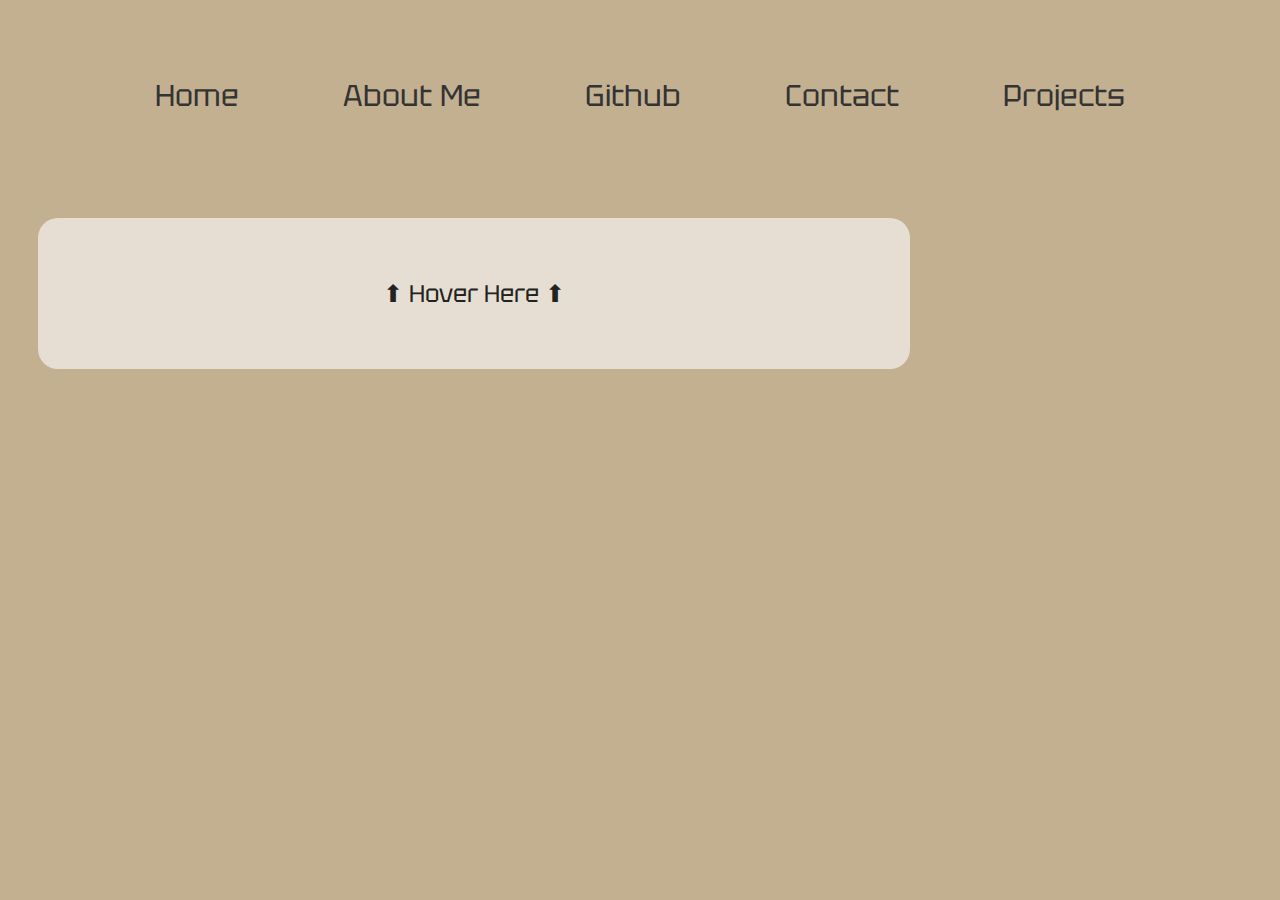
<file: portfolio webpage/index.html>
<!DOCTYPE html>
<html lang="en">
<head>
    <meta charset="UTF-8">
    <meta name="viewport" content="width=device-width, initial-scale=1.0">
    <title>Joseph Gjelaj Portfolio Website</title>
    <link rel="stylesheet" href="style.css">
    <link rel="preconnect" href="https://fonts.googleapis.com">
    <link rel="preconnect" href="https://fonts.gstatic.com" crossorigin>
    <link href="https://fonts.googleapis.com/css2?family=Tektur:wght@400..900&display=swap" rel="stylesheet">
</head>
<body>
    <!-- HEADER WITH NAV + HERO TOGETHER -->
    <section class="header">
        <nav>
            <div class="nav-links">
                <ul>
                    <li><a href="index.html">Home</a></li>
                    <li><a href="aboutme.html">About Me</a></li>
                    <li><a href="github.html">Github</a></li>
                    <li><a href="contact.html">Contact</a></li>
                    <li><a href="projects.html">Projects</a></li>
                </ul>
            </div>
        </nav>

        <!-- HERO CONTENT INSIDE HEADER -->
        <div class="hero">
            <div class="hover-message">⬆ Hover Here ⬆</div>
            <div class="hero-content"> 
            <h1>Hi, I'm Joseph Gjelaj</h1>
            <h2>Aspiring Software Engineer</h2>
            <p>I build applications with Python, Angular, React, Java, and SQL. I prefer more of a back-end data role but I do know how to work with front end aswell.Aswell, I'm Passionate about problem-solving and creating scalable software.</p>
            <a href="images/jgresume.pdf" class="resume-btn" target="_blank">View Resume</a>
            </div>
        </div>
    </section>
</body>
</html>
</file>
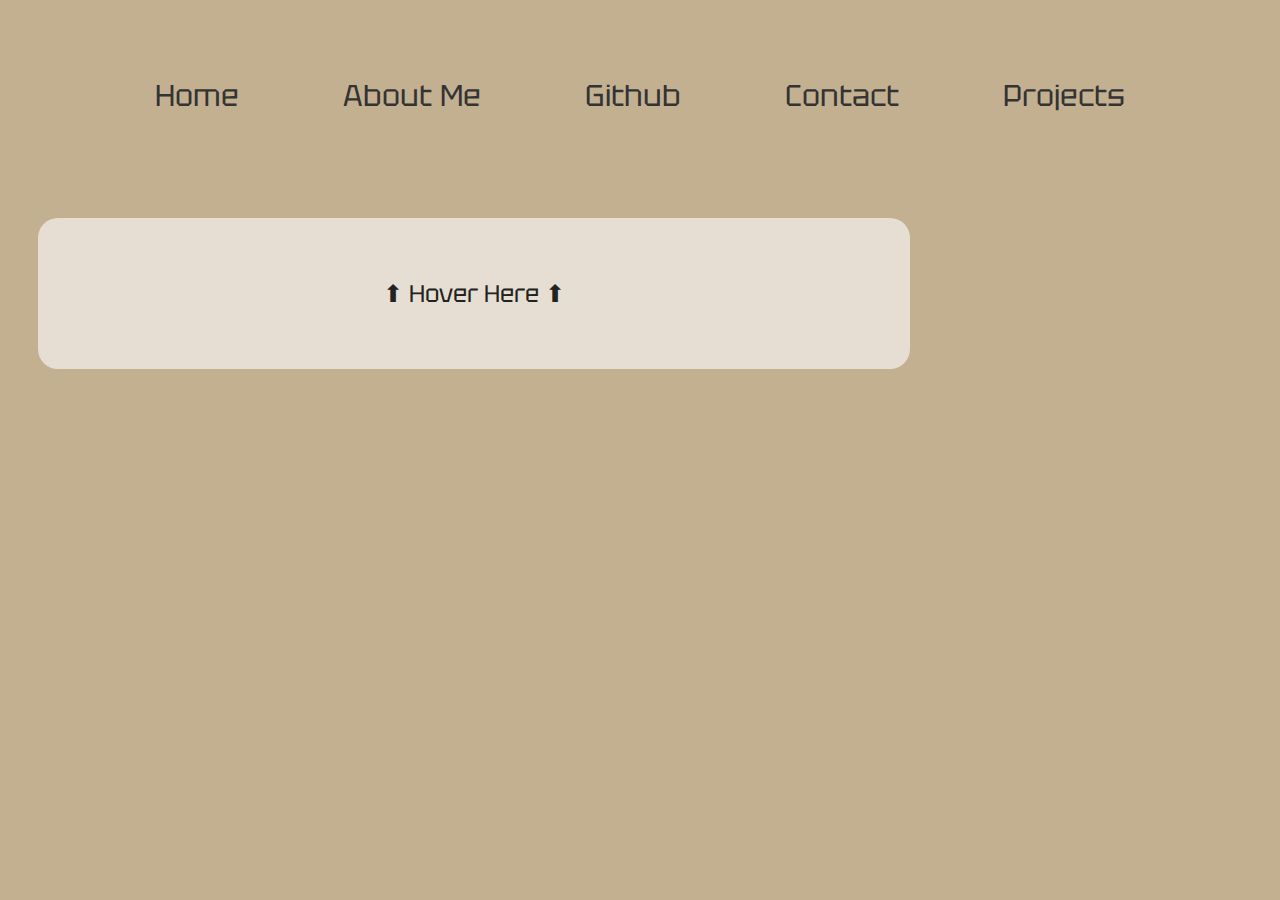
<file: portfolio webpage/y/index.html>
<!DOCTYPE html>
<html lang="en">
<head>
    <meta charset="UTF-8">
    <meta name="viewport" content="width=device-width, initial-scale=1.0">
    <title>Joseph Gjelaj Portfolio Website</title>
    <link rel="stylesheet" href="style.css">
    <link rel="preconnect" href="https://fonts.googleapis.com">
    <link rel="preconnect" href="https://fonts.gstatic.com" crossorigin>
    <link href="https://fonts.googleapis.com/css2?family=Tektur:wght@400..900&display=swap" rel="stylesheet">
</head>
<body>
    <!-- HEADER WITH NAV + HERO TOGETHER -->
    <section class="header">
        <nav>
            <div class="nav-links">
                <ul>
                    <li><a href="index.html">Home</a></li>
                    <li><a href="aboutme.html">About Me</a></li>
                    <li><a href="github.html">Github</a></li>
                    <li><a href="contact.html">Contact</a></li>
                    <li><a href="projects.html">Projects</a></li>
                </ul>
            </div>
        </nav>

        <!-- HERO CONTENT INSIDE HEADER -->
        <div class="hero">
            <div class="hover-message">⬆ Hover Here ⬆</div>
            <div class="hero-content"> 
            <h1>Hi, I'm Joseph Gjelaj</h1>
            <h2>Aspiring Software Engineer</h2>
            <p>I build applications with Python, Angular, React, Java, and SQL. I prefer more of a back-end data role but I do know how to work with front end aswell.Aswell, I'm Passionate about problem-solving and creating scalable software.</p>
            <a href="images/jgresume.pdf" class="resume-btn" target="_blank">View Resume</a>
            </div>
        </div>
    </section>
</body>
</html>
</file>
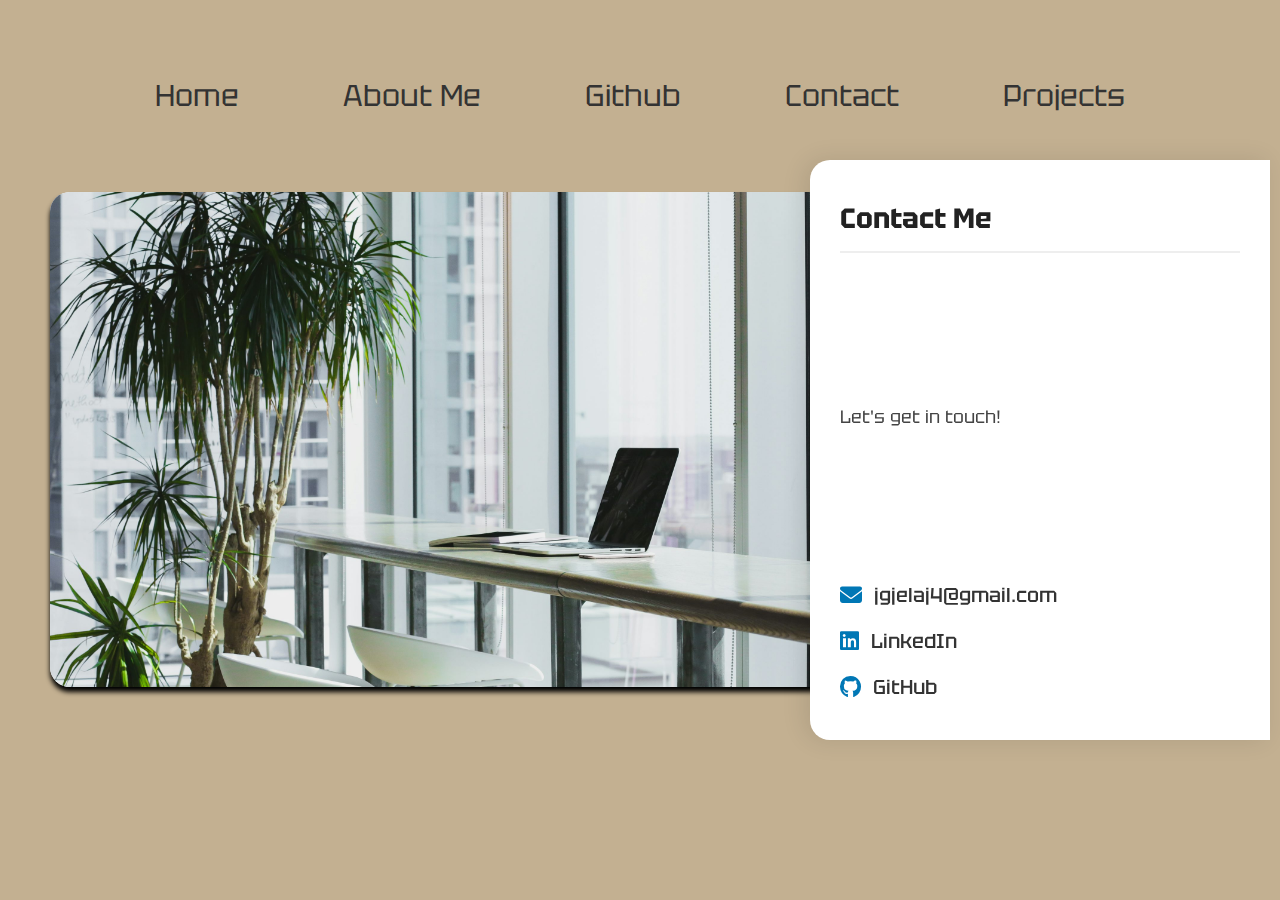
<file: portfolio webpage/contact.html>
<!DOCTYPE html>
<html lang="en">
<head>
    <head>
    <meta charset="UTF-8">
    <meta name="viewport" content="width=device-width, initial-scale=1.0">
    <title>Joseph Gjelaj Portfolio Website</title>
    <link rel="stylesheet" href="style.css">

    <!-- Google Fonts -->
    <link rel="preconnect" href="https://fonts.googleapis.com">
    <link rel="preconnect" href="https://fonts.gstatic.com" crossorigin>
    <link href="https://fonts.googleapis.com/css2?family=Tektur:wght@400..900&display=swap" rel="stylesheet">

    <!-- Font Awesome (icons) -->
    <link rel="stylesheet" href="https://cdnjs.cloudflare.com/ajax/libs/font-awesome/6.4.0/css/all.min.css">
</head>

<body>
    <!-- HEADER WITH NAV + HERO TOGETHER -->
    <section class="header4">
        <nav>
            <div class="nav-links">
                <ul>
                    <li><a href="index.html">Home</a></li>
                    <li><a href="aboutme.html">About Me</a></li>
                    <li><a href="github.html">Github</a></li>
                    <li><a href="contact.html">Contact</a></li>
                    <li><a href="projects.html">Projects</a></li>
                </ul>
            </div>
        </nav>
            <div class="page-wrapper">
                <div class="left-side"></div>
                    <div class="contact-box">
                        <h1>Contact Me</h1>
                        <p>Let's get in touch!</p>
                        <ul>
                            <li><i class="fas fa-envelope"></i><a href="mailto:jgjelaj4@gmail.com">jgjelaj4@gmail.com</a></li>
                            <li><i class="fab fa-linkedin"></i><a href="https://www.linkedin.com/in/joseph-gjelaj-162918275/">LinkedIn</a></li>
                            <li><i class="fab fa-github"></i><a href="https://github.com/Josephg141">GitHub</a></li>
                        </ul>
            </div>
        </div>
</file>
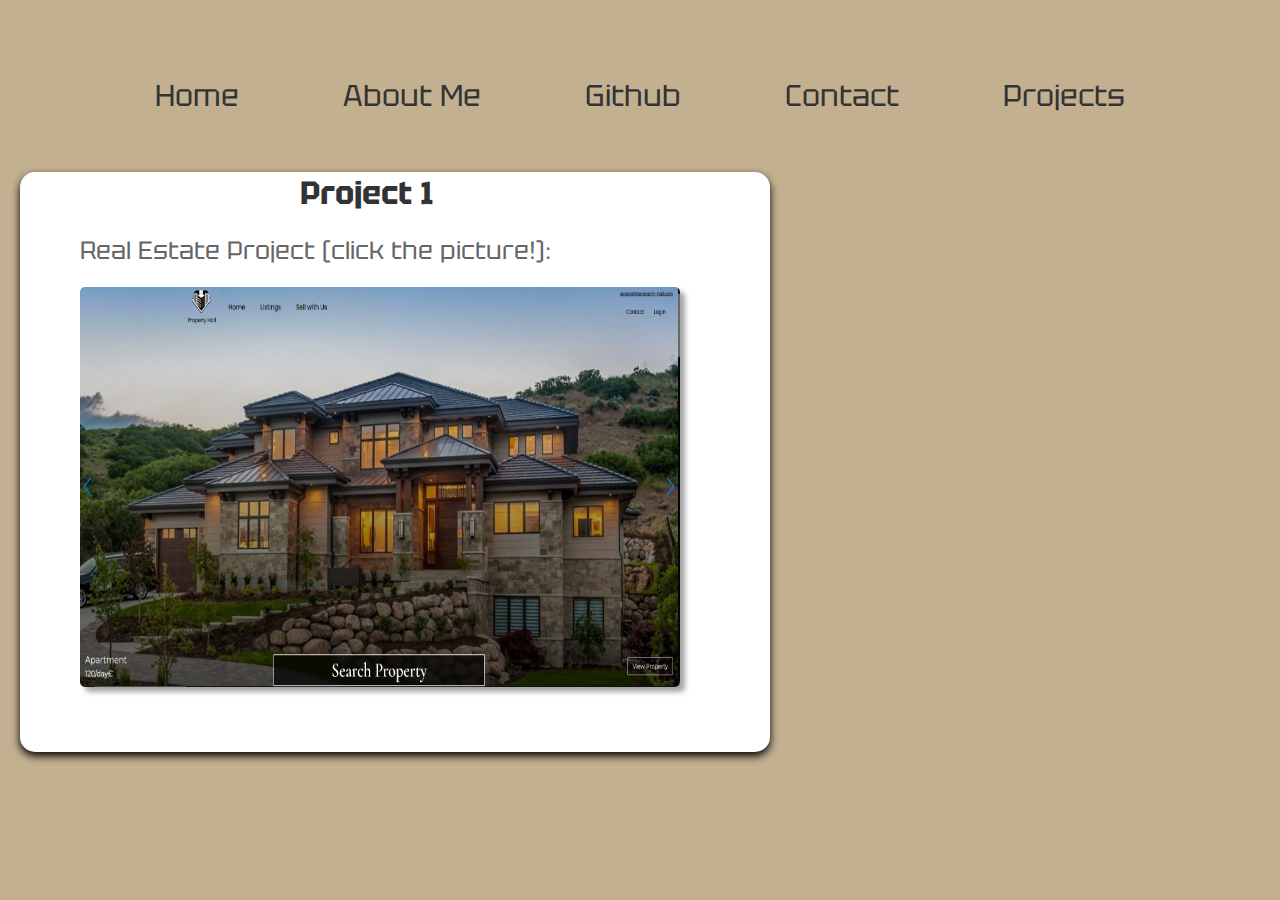
<file: portfolio webpage/projects.html>
<!DOCTYPE html>
<html lang="en">
<head>
    <meta charset="UTF-8">
    <meta name="viewport" content="width=device-width, initial-scale=1.0">
    <title>Joseph Gjelaj Portfolio Website</title>
    <link rel="stylesheet" href="style.css">
    <link rel="preconnect" href="https://fonts.googleapis.com">
    <link rel="preconnect" href="https://fonts.gstatic.com" crossorigin>
    <link href="https://fonts.googleapis.com/css2?family=Tektur:wght@400..900&display=swap" rel="stylesheet">
</head>
<body>
    <!-- HEADER WITH NAV + HERO TOGETHER -->
    <section class="header5">
        <nav>
            <div class="nav-links">
                <ul>
                    <li><a href="index.html">Home</a></li>
                    <li><a href="aboutme.html">About Me</a></li>
                    <li><a href="github.html">Github</a></li>
                    <li><a href="contact.html">Contact</a></li>
                    <li><a href="projects.html">Projects</a></li>
                </ul>
            </div>
        </nav>

        <div class="projects-box1">
    <div class="projects-header">
        <h1>Project 1</h1>
        <p>Real Estate Project (click the picture!):</p>
        <ul>
            <li>
                <a href="https://property-hall.com/" target="_blank">
                    <img src="images/project1.PNG" alt="Property Hall">
                </a>
    </div>
</div>
</file>
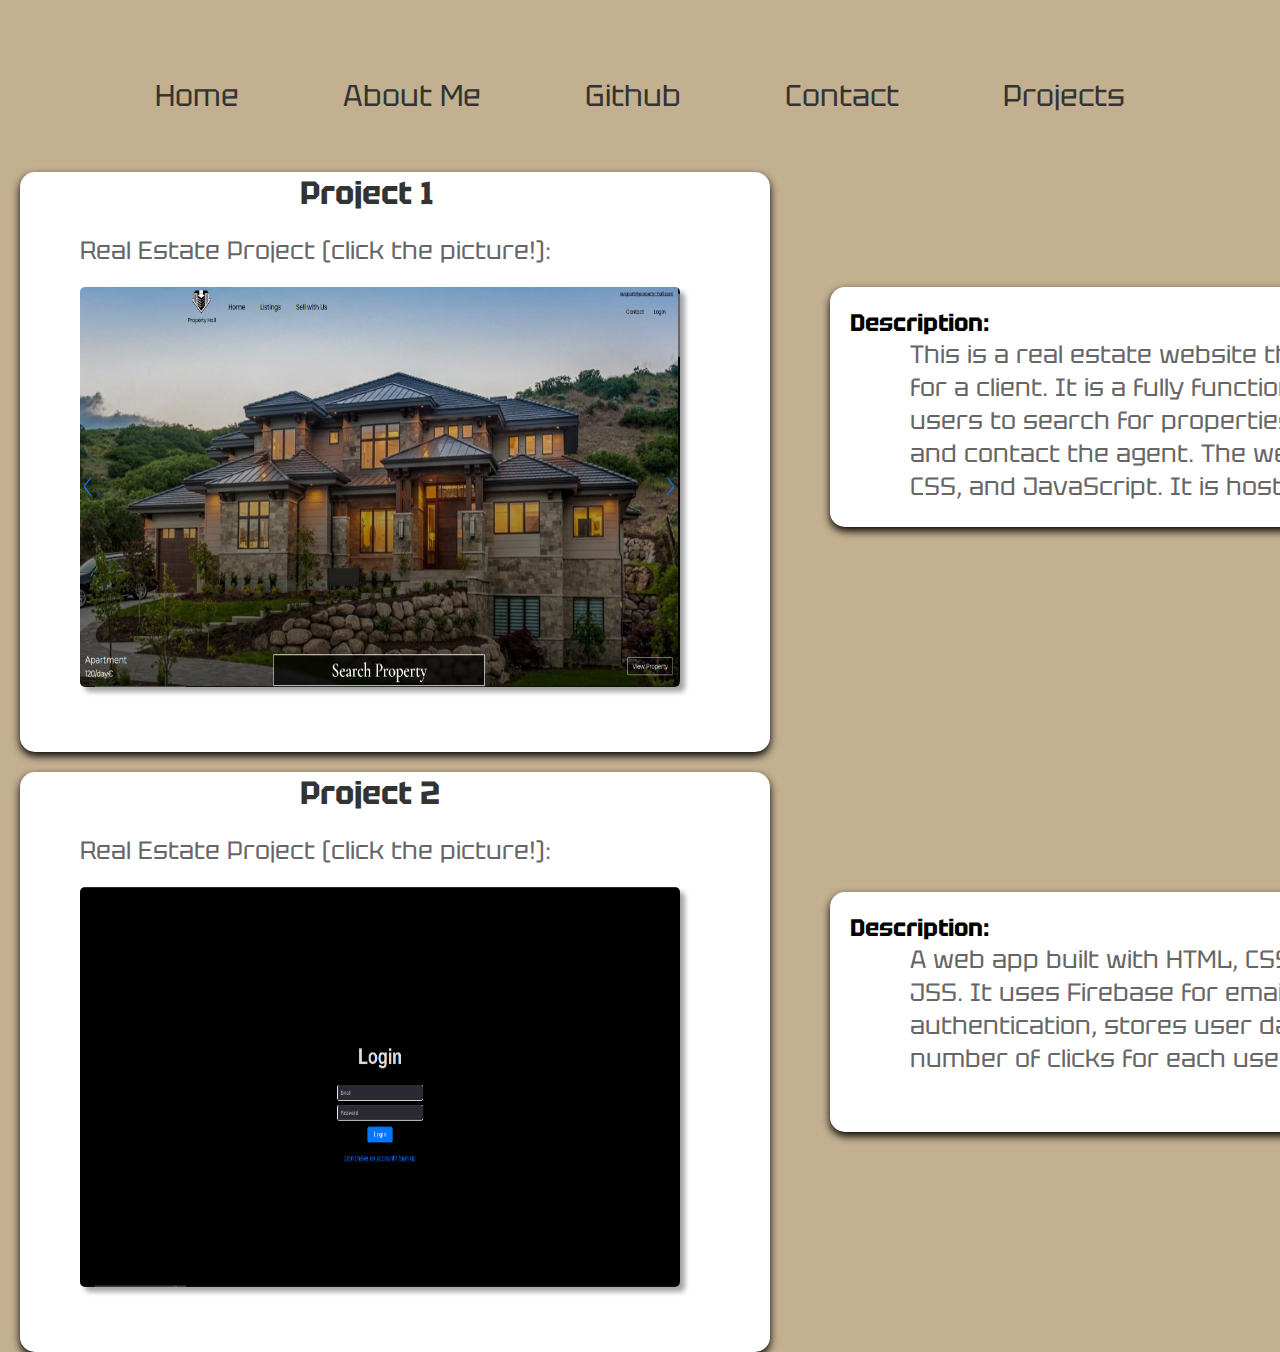
<file: portfolio webpage/y/projects.html>
<!DOCTYPE html>
<html lang="en">
<head>
    <meta charset="UTF-8">
    <meta name="viewport" content="width=device-width, initial-scale=1.0">
    <title>Joseph Gjelaj Portfolio Website</title>
    <link rel="stylesheet" href="style.css">
    <link rel="preconnect" href="https://fonts.googleapis.com">
    <link rel="preconnect" href="https://fonts.gstatic.com" crossorigin>
    <link href="https://fonts.googleapis.com/css2?family=Tektur:wght@400..900&display=swap" rel="stylesheet">
</head>
<body>
    <!-- HEADER WITH NAV + HERO TOGETHER -->
    <section class="header5">
        <nav>
            <div class="nav-links">
                <ul>
                    <li><a href="index.html">Home</a></li>
                    <li><a href="aboutme.html">About Me</a></li>
                    <li><a href="github.html">Github</a></li>
                    <li><a href="contact.html">Contact</a></li>
                    <li><a href="projects.html">Projects</a></li>
                </ul>
            </div>
        </nav>

    <div class="projects-box1">
        <div class="projects-header">
        <h1>Project 1</h1>
        <p>Real Estate Project (click the picture!):</p>
        <ul>
            <li>
                <a href="https://property-hall.com/" target="_blank">
                    <img src="images/project1.PNG" alt="Property Hall">
                </a>
            <div class ="description-box1">
                <h2>Description:</h2>
                <p>This is a real estate website that a friend and I created for a client. It is a fully functional website that allows users to search for properties, view property details, and contact the agent. The website is built using HTML, CSS, and JavaScript. It is hosted on Firebase.</p>
        </div>               
    </div>
</div>
    <div class="projects-box2">
        <div class="projects-header2">
        <h1>Project 2</h1>
        <p>Real Estate Project (click the picture!):</p>
        <ul>
            <li>
                <a href="https://mini-webapp-demo.web.app" target="_blank">
                    <img src="images/miniproject.PNG" alt="mini-project">
                </a>
                            <div class ="description-box2">
                <h2>Description:</h2>
                <p>A web app built with HTML, CSS, JSX, TypeScript, and JSS. It uses Firebase for email/password authentication, stores user data, and tracks the number of clicks for each user.</p>
        </div>   
    </div>
</div>
</file>
<file: portfolio webpage/style.css>
*{
    margin: 0;
    padding: 0;
    font-family: "Tektur", sans-serif;
}
.header{
    min-height: 100vh;
    width: 100%;
    background-position: center;
    background-size: cover;
    position: relative;
    background-color: #c3b091;

}
nav {
    display: flex;
    padding: 2% 6%;
    justify-content: space-between;
    align-items: center;
}
nav img {
    width: 120px;
    opacity: 70%;
}
.nav-links{
    flex: 1;
    text-align: center;
}
.nav-links ul li {
    list-style: none;
    display: inline-block;
    padding: 50px;
    position: relative;
}
.nav-links ul li a{
    color: #333;
    text-decoration: none;
    font-size: 30px;
}
.nav-links ul li::after{
    content: '';
    width: 0%;
    height: 2px;
    background: #f44336;
    display: block;
    margin: auto;
    transition: 0,5s;
}
.nav-links ul li:hover::after{
    width: 100%;
}
.resume-btn{
    display: inline-block;
    color: aqua;
    text-decoration: none;
    border: 1px solid #797979;
    border-radius: 20px;
    border-style: groove;
    padding: 12px 34px;
    font-size: 40px;
    background: rgba(0, 0, 0, 0.685);
    background-blend-mode: difference;
    position: relative;
    cursor: pointer;
    font-weight: 500;
}
.resume-btn:hover{
    border: #f44336;
    background: #797979;
    transition: 0.5s;
}
.header2{
    min-height: 100vh;
    width: 100%;
    background-position: center;
    background-size: cover;
    position: relative;
    background-image: linear-gradient(#00000000), url(images/hamtramck.jpg)
}
/* Container holds the boxes */
.container {
    display: flex;
    justify-content: space-between;  
    color: #fff;
    flex-wrap: wrap;            /* allow wrapping on smaller screens */
    gap: 20px;                  /* space between boxes */
    padding: 40px 20px;
}

/* Each box */
.box {
    width: 30%;                  
    min-width: 250px;           /* prevent boxes from shrinking too much */
    padding: 20px;
    background-color: rgba(255, 255, 255, 0); 
    border: 1px solid #ffffff; 
    border-radius: 15px;
    position: relative;          
    text-align: center;
    font-size: 18px;            /* default box text */
    line-height: 1.5;
    transition: transform 0.3s ease;
}

/* Add subtle hover effect to boxes themselves */
.box:hover {
    transform: scale(1.03);
}

/* Hover text */
.hover-text {
    display: none;              
    position: absolute;         
    top: 100%; 
    left: 50%;
    transform: translate(-50%, 0%);
    background-color: rgba(0, 0, 0, 0.8);  
    color: white;              
    padding: 25px;
    border-radius: 15px;        
    width: 90%;
    max-width: 500px;
    text-align: left;
    font-size: 20px;            /* make hover text bigger */
    line-height: 1.8;           /* more readable spacing */
    z-index: 10;
    transition: all 0.3s ease;
}

/* Show hover text on hover */
.box:hover .hover-text {
    display: block;
}

.header3{
    min-height: 100vh;
    width: 100%;
    background-position: center;
    background-size: cover;
    position: relative;
    background-image: linear-gradient(#700a0a00), url(images/code.gif)
}
.gitlinks {
    position: fixed;
    left: 50%;
    top: 40%;
    transform: translateX(-50%);
    z-index: 20;
    width: 150px;
}
.github-logo {
    transition: transform 0.7s ease;
}
.github-logo:hover {
    transform: scale(1.4);
}
.hero {
    text-align: center;
    color: #333;
    margin-top: 2%;
    margin-left: 3%;
    max-width: 65%;
    position: relative;
    cursor: pointer;

    /* Make sure the hover area is visible */
    padding: 60px 20px; 
    background: #ffffff96;
    border-radius: 20px;
    transition: all 0.4s ease-in-out;
}

/* Hover message shown initially */
.hover-message {
    font-size: 24px;
    color: #222;
    transition: opacity 0.4s ease-in-out;
}

/* Hidden hero content by default */
.hero-content {
    opacity: 0;
    max-height: 0;
    overflow: hidden;
    transition: opacity 0.6s ease-in-out, max-height 0.6s ease-in-out;
}

/* On hover: reveal hero content, hide hover message */
.hero:hover .hero-content {
    opacity: 1;
    max-height: 1000px; /* large enough to show all content */
    
    /* Glass effect */
    background: rgba(255, 255, 255, 0.1);
    backdrop-filter: blur(12px);
    -webkit-backdrop-filter: blur(12px);
    border: 1px solid rgba(255, 255, 255, 0.2);
    border-radius: 20px;
    padding: 30px;
    box-shadow: 0 15px 35px rgba(0, 0, 0, 0.7);
}

.hero:hover .hover-message {
    opacity: 0;
}

.hero h1 {
    font-size: 60px;
    margin-bottom: 10px;
    margin-left: 10px;
}

.hero h2 {
    font-size: 35px;
    margin-bottom: 20px;
    color: #222;
}

.hero p {
    font-size: 30px;
    max-width: 1000px;
    margin: 0 auto 30px;
}

.hero-buttons .btn {
    display: inline-block;
    margin: 10px;
    padding: 12px 30px;
    font-size: 20px;
    border: 1px solid #fff;
    border-radius: 8px;
    text-decoration: none;
    color: white;
    background: rgba(0, 0, 0, 0.6);
    transition: background 0.3s;
}

.hero-buttons .btn:hover {
    background: #f44336;
    border-color: #f44336;
}

.resume-btn {
    display: inline-block;
    color: white;
    text-decoration: none;
    border: 1px solid rgba(255, 255, 255, 0.7);
    border-radius: 20px;
    padding: 12px 34px;
    font-size: 20px;
    background: rgba(0, 0, 0, 0.3);
    margin-top: 20px;
    transition: all 0.4s ease-in-out;
}

.resume-btn:hover {
    background: rgba(255, 255, 255, 0.2);
    color: #f44336;
    border-color: #f44336;
}
.header4{
    min-height: 100vh;
    width: 100%;
    background-position: center;
    background-size: cover;
    position: relative;
    background-color: #c3b091 ;
}
/* WRAPPER TO HOLD BOTH SIDES */
.page-wrapper {
    display: flex;
    margin-left: 50px;
    box-shadow: 0 5px 5px;  
    border-radius: 20px;
    height: 55vh;
    width: 70%;
    background-color: #fdfdf9; /* fallback color */
}

/* LEFT SIDE WITH IMAGE */
.left-side {
    flex: 1; /* takes remaining width */
    background-image: url('images/office.jpg'); /* your office image */
    background-size: cover;
    background-position: center;
    background-repeat: no-repeat;
    border-radius: 20px;

}
/* CONTACT BOX */
.contact-box {
    position: fixed;       /* stays in place relative to viewport */
    top: 50%;              /* center vertically */
    right: 10px;           /* distance from the right edge */
    transform: translateY(-50%); /* truly center vertically */
    width: 400px;
    height: 500px;
    background-color: #ffffff;
    border-radius: 20px 0 0 20px;
    box-shadow: -5px 0px 25px rgba(0, 0, 0, 0.1);
    padding: 40px 30px;
    display: flex;
    flex-direction: column;
    justify-content: space-between;
    text-align: left;
}
/* HEADING */
.contact-box h1 {
    font-size: 28px;
    margin: 0;
    color: #222;
    border-bottom: 2px solid #eee;
    padding-bottom: 15px;
}

/* DESCRIPTION */
.contact-box p {
    font-size: 18px;
    color: #444;
    margin: 25px 0;
    line-height: 1.6;
}

/* CONTACT LINKS */
.contact-box ul {
    list-style: none;
    padding: 0;
    margin: 0;
    display: flex;
    flex-direction: column;
    gap: 20px;
}

.contact-box li {
    font-size: 20px;
    display: flex;
    align-items: center;
    gap: 12px;
}

.contact-box i {
    font-size: 22px;
    color: #0077b5; /* LinkedIn blue */
    transition: transform 0.3s ease, color 0.3s ease;
}

.contact-box a {
    text-decoration: none;
    font-weight: 500;
    color: #333;
    transition: color 0.3s ease;
}

/* HOVER EFFECTS */
.contact-box li:hover i {
    transform: scale(1.2);
    color: #005582;
}

.contact-box li:hover a {
    color: #0077b5;
}
.header5{
    min-height: 100vh;
    width: 100%;
    background-position: center;
    background-size: cover;
    position: relative;
    background-color: #c3b091 ;
}
.projects-box1 {
    margin-left: 20px;
    width: 750px;
    height: 580px;
    background-color: #ffffff;
    border-radius: 15px;
    box-shadow: 0 4px 8px;

}
.projects-header h1 {
    font-size: 32px;
    font-weight: bold;
    margin-left: 280px;
    margin-top: -20px;
    margin-bottom: 20px;
    color: #333;
}
.projects-header p {
    font-size: 25px;
    margin-left: 60px;
    margin-bottom: 100px;
    color: #666;
}
.projects-header li {
    list-style: none;
    margin-left: 10px;
    margin-top: -80px;
}
.projects-header img {
    width: 600px;
    height: 400px;
    border-radius: 5px;
    box-shadow: 5px 5px 5px rgba(78, 78, 78, 0.5);
    margin-left: 50px;
}
</file>
<file: portfolio webpage/y/style.css>
*{
    margin: 0;
    padding: 0;
    font-family: "Tektur", sans-serif;
}
.header{
    min-height: 100vh;
    width: 100%;
    background-position: center;
    background-size: cover;
    position: relative;
    background-color: #c3b091;

}
nav {
    display: flex;
    padding: 2% 6%;
    justify-content: space-between;
    align-items: center;
}
nav img {
    width: 120px;
    opacity: 70%;
}
.nav-links{
    flex: 1;
    text-align: center;
}
.nav-links ul li {
    list-style: none;
    display: inline-block;
    padding: 50px;
    position: relative;
}
.nav-links ul li a{
    color: #333;
    text-decoration: none;
    font-size: 30px;
}
.nav-links ul li::after{
    content: '';
    width: 0%;
    height: 2px;
    background: #f44336;
    display: block;
    margin: auto;
    transition: 0,5s;
}
.nav-links ul li:hover::after{
    width: 100%;
}
.resume-btn{
    display: inline-block;
    color: aqua;
    text-decoration: none;
    border: 1px solid #797979;
    border-radius: 20px;
    border-style: groove;
    padding: 12px 34px;
    font-size: 40px;
    background: rgba(0, 0, 0, 0.685);
    background-blend-mode: difference;
    position: relative;
    cursor: pointer;
    font-weight: 500;
}
.resume-btn:hover{
    border: #f44336;
    background: #797979;
    transition: 0.5s;
}
.header2{
    min-height: 100vh;
    width: 100%;
    background-position: center;
    background-size: cover;
    position: relative;
    background-image: linear-gradient(#00000000), url(images/hamtramck.jpg)
}
/* Container holds the boxes */
.container {
    display: flex;
    justify-content: space-between;  
    color: #fff;
    flex-wrap: wrap;            /* allow wrapping on smaller screens */
    gap: 20px;                  /* space between boxes */
    padding: 40px 20px;
}

/* Each box */
.box {
    width: 30%;                  
    min-width: 250px;           /* prevent boxes from shrinking too much */
    padding: 20px;
    background-color: rgba(255, 255, 255, 0); 
    border: 1px solid #ffffff; 
    border-radius: 15px;
    position: relative;          
    text-align: center;
    font-size: 18px;            /* default box text */
    line-height: 1.5;
    transition: transform 0.3s ease;
}

/* Add subtle hover effect to boxes themselves */
.box:hover {
    transform: scale(1.03);
}

/* Hover text */
.hover-text {
    display: none;              
    position: absolute;         
    top: 100%; 
    left: 50%;
    transform: translate(-50%, 0%);
    background-color: rgba(0, 0, 0, 0.8);  
    color: white;              
    padding: 25px;
    border-radius: 15px;        
    width: 90%;
    max-width: 500px;
    text-align: left;
    font-size: 20px;            /* make hover text bigger */
    line-height: 1.8;           /* more readable spacing */
    z-index: 10;
    transition: all 0.3s ease;
}

/* Show hover text on hover */
.box:hover .hover-text {
    display: block;
}

.header3{
    min-height: 100vh;
    width: 100%;
    background-position: center;
    background-size: cover;
    position: relative;
    background-image: linear-gradient(#700a0a00), url(images/code.gif)
}
.gitlinks {
    position: fixed;
    left: 50%;
    top: 40%;
    transform: translateX(-50%);
    z-index: 20;
    width: 150px;
}
.github-logo {
    transition: transform 0.7s ease;
}
.github-logo:hover {
    transform: scale(1.4);
}
.hero {
    text-align: center;
    color: #333;
    margin-top: 2%;
    margin-left: 3%;
    max-width: 65%;
    position: relative;
    cursor: pointer;

    /* Make sure the hover area is visible */
    padding: 60px 20px; 
    background: #ffffff96;
    border-radius: 20px;
    transition: all 0.4s ease-in-out;
}

/* Hover message shown initially */
.hover-message {
    font-size: 24px;
    color: #222;
    transition: opacity 0.4s ease-in-out;
}

/* Hidden hero content by default */
.hero-content {
    opacity: 0;
    max-height: 0;
    overflow: hidden;
    transition: opacity 0.6s ease-in-out, max-height 0.6s ease-in-out;
}

/* On hover: reveal hero content, hide hover message */
.hero:hover .hero-content {
    opacity: 1;
    max-height: 1000px; /* large enough to show all content */
    
    /* Glass effect */
    background: rgba(255, 255, 255, 0.1);
    backdrop-filter: blur(12px);
    -webkit-backdrop-filter: blur(12px);
    border: 1px solid rgba(255, 255, 255, 0.2);
    border-radius: 20px;
    padding: 30px;
    box-shadow: 0 15px 35px rgba(0, 0, 0, 0.7);
}

.hero:hover .hover-message {
    opacity: 0;
}

.hero h1 {
    font-size: 60px;
    margin-bottom: 10px;
    margin-left: 10px;
}

.hero h2 {
    font-size: 35px;
    margin-bottom: 20px;
    color: #222;
}

.hero p {
    font-size: 30px;
    max-width: 1000px;
    margin: 0 auto 30px;
}

.hero-buttons .btn {
    display: inline-block;
    margin: 10px;
    padding: 12px 30px;
    font-size: 20px;
    border: 1px solid #fff;
    border-radius: 8px;
    text-decoration: none;
    color: white;
    background: rgba(0, 0, 0, 0.6);
    transition: background 0.3s;
}

.hero-buttons .btn:hover {
    background: #f44336;
    border-color: #f44336;
}

.resume-btn {
    display: inline-block;
    color: white;
    text-decoration: none;
    border: 1px solid rgba(255, 255, 255, 0.7);
    border-radius: 20px;
    padding: 12px 34px;
    font-size: 20px;
    background: rgba(0, 0, 0, 0.3);
    margin-top: 20px;
    transition: all 0.4s ease-in-out;
}

.resume-btn:hover {
    background: rgba(255, 255, 255, 0.2);
    color: #f44336;
    border-color: #f44336;
}
.header4{
    min-height: 100vh;
    width: 100%;
    background-position: center;
    background-size: cover;
    position: relative;
    background-color: #c3b091 ;
}
/* WRAPPER TO HOLD BOTH SIDES */
.page-wrapper {
    display: flex;
    margin-left: 50px;
    box-shadow: 0 5px 5px;  
    border-radius: 20px;
    height: 55vh;
    width: 70%;
    background-color: #fdfdf9; /* fallback color */
}

/* LEFT SIDE WITH IMAGE */
.left-side {
    flex: 1; /* takes remaining width */
    background-image: url('images/office.jpg'); /* your office image */
    background-size: cover;
    background-position: center;
    background-repeat: no-repeat;
    border-radius: 20px;

}
/* CONTACT BOX */
.contact-box {
    position: fixed;       /* stays in place relative to viewport */
    top: 50%;              /* center vertically */
    right: 10px;           /* distance from the right edge */
    transform: translateY(-50%); /* truly center vertically */
    width: 400px;
    height: 500px;
    background-color: #ffffff;
    border-radius: 20px 0 0 20px;
    box-shadow: -5px 0px 25px rgba(0, 0, 0, 0.1);
    padding: 40px 30px;
    display: flex;
    flex-direction: column;
    justify-content: space-between;
    text-align: left;
}
/* HEADING */
.contact-box h1 {
    font-size: 28px;
    margin: 0;
    color: #222;
    border-bottom: 2px solid #eee;
    padding-bottom: 15px;
}

/* DESCRIPTION */
.contact-box p {
    font-size: 18px;
    color: #444;
    margin: 25px 0;
    line-height: 1.6;
}

/* CONTACT LINKS */
.contact-box ul {
    list-style: none;
    padding: 0;
    margin: 0;
    display: flex;
    flex-direction: column;
    gap: 20px;
}

.contact-box li {
    font-size: 20px;
    display: flex;
    align-items: center;
    gap: 12px;
}

.contact-box i {
    font-size: 22px;
    color: #0077b5; /* LinkedIn blue */
    transition: transform 0.3s ease, color 0.3s ease;
}

.contact-box a {
    text-decoration: none;
    font-weight: 500;
    color: #333;
    transition: color 0.3s ease;
}

/* HOVER EFFECTS */
.contact-box li:hover i {
    transform: scale(1.2);
    color: #005582;
}

.contact-box li:hover a {
    color: #0077b5;
}
.header5{
    min-height: 100vh;
    width: 100%;
    background-position: center;
    background-size: cover;
    position: relative;
    background-color: #c3b091 ;
}
.projects-box1 {
    margin-left: 20px;
    width: 750px;
    height: 580px;
    background-color: #ffffff;
    border-radius: 15px;
    box-shadow: 0 4px 8px;

}
.projects-header h1 {
    font-size: 32px;
    font-weight: bold;
    margin-left: 280px;
    margin-top: -20px;
    margin-bottom: 20px;
    color: #333;
}
.projects-header p {
    font-size: 25px;
    margin-left: 60px;
    margin-bottom: 100px;
    color: #666;
}
.projects-header li {
    list-style: none;
    margin-left: 10px;
    margin-top: -80px;
}
.projects-header img {
    display: flex;
    width: 600px;
    height: 400px;
    border-radius: 5px;
    box-shadow: 5px 5px 5px rgba(78, 78, 78, 0.5);
    margin-left: 50px;
}
.projects-box2 {
    margin-top: 40px;
    margin-left: 20px;
    width: 750px;
    height: 580px;
    background-color: #ffffff;
    border-radius: 15px;
    box-shadow: 0 4px 8px;

}
.projects-header2 h1 {
    font-size: 32px;
    font-weight: bold;
    margin-left: 280px;
    margin-top: -20px;
    margin-bottom: 20px;
    color: #333;
}
.projects-header2 p {
    font-size: 25px;
    margin-left: 60px;
    margin-bottom: 100px;
    color: #666;
}
.projects-header2 li {
    list-style: none;
    margin-left: 10px;
    margin-top: -80px;
}
.projects-header2 img {
    width: 600px;
    height: 400px;
    border-radius: 5px;
    box-shadow: 5px 5px 5px rgba(78, 78, 78, 0.5);
    margin-left: 50px;
}

.description-box1 {
    margin-left: 800px;
    width: 750px;
    height: 200px;
    background-color: #ffffff;
    border-radius: 15px;
    box-shadow: 0 4px 8px;
    margin-top: -400px;
    padding: 20px;
}
.description-box2 {
    margin-left: 800px;
    width: 750px;
    height: 200px;
    background-color: #ffffff;
    border-radius: 15px;
    box-shadow: 0 4px 8px;
    margin-top: -400px;
    padding: 20px;
}
</file>
